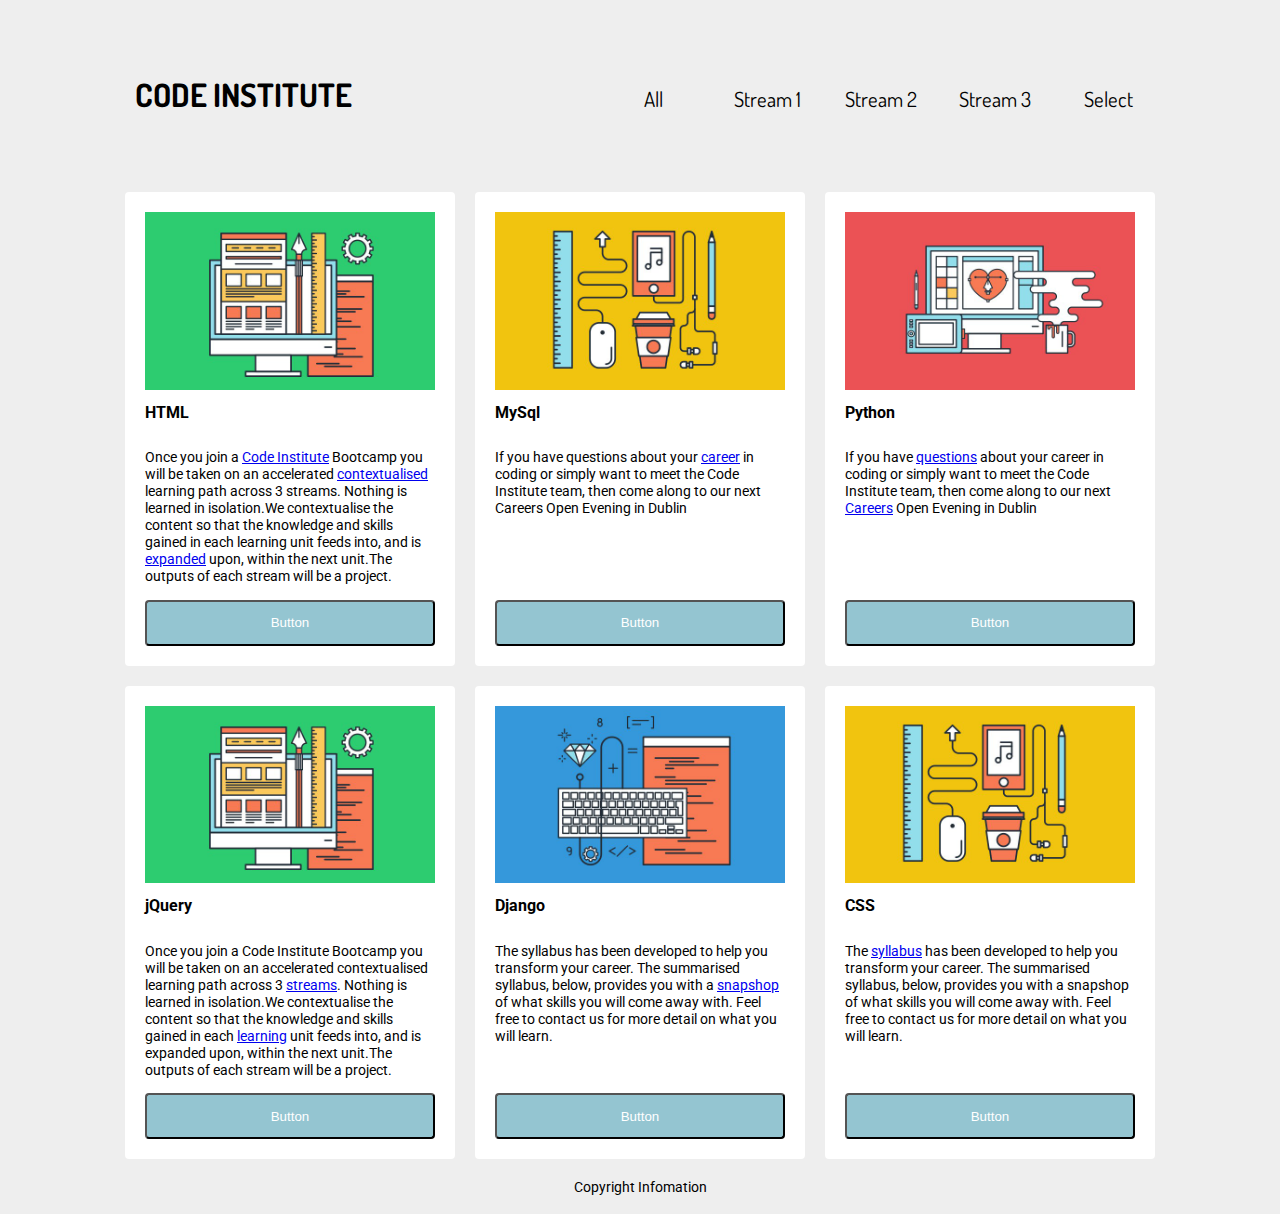
<file: Traversing_mt_dom/index.html>
<!doctype html>
<html lang="en">
<head>
	<meta charset="utf-8" />
	<meta name="viewport" content="width=device-width, initial-scale=1">
	<title>jQuery Traversing Mt Dom</title>
    <link href="css/style.css" rel="stylesheet">
	<link href='https://fonts.googleapis.com/css?family=Roboto' rel='stylesheet'>
	<link href='https://fonts.googleapis.com/css?family=Dosis' rel='stylesheet'>
</head>
<body>
	<div id="container">
		<nav>
			<ul>
				<li id="logoNav">CODE INSTITUTE</li>
				<li id="all_btn">All</li>
				<li id="stream1_btn">Stream 1</li>
				<li id="stream2_btn">Stream 2</li>
				<li id="stream3_btn">Stream 3</li>
				<li id="select_btn">Select</li>
			</ul>
		</nav>
		<div class="card stream1">
			<img class="card_image" src="images/3.png" alt="code icon">
			<div class="card_bottom">
				<h2 class="card_head">HTML</h2>
				<p class="card_para">Once you join a <a href="#">Code Institute</a> Bootcamp you will be taken on an accelerated <a href="#">contextualised</a>	 learning path across 3 streams. Nothing is learned in isolation.We contextualise the content so that the knowledge and skills gained in each learning unit feeds into, and is <a href="#">expanded</a> upon, within the next unit.The outputs of each stream will be a project. </p>
				<button class="bottom_button">Button</button>
			</div>
		</div>
		<div class="card stream3">
			<img class="card_image" src="images/1.png" alt="code icon">	
			<h2 class="card_head">MySql</h2>
			<p class="card_para">If you have questions about your <a href="#">career</a> in coding or simply want to meet the Code Institute team, then come along to our next Careers Open Evening in Dublin</p>
			<button class="bottom_button">Button</button>
		</div>
		
		<div class="card stream2">
			<img class="card_image" src="images/2.png" alt="code icon">
			<h2 class="card_head">Python</h2>
			<p class="card_para">If you have <a href="#">questions</a> about your career in coding or simply want to meet the  Code Institute team, then come along to our next <a href="#">Careers</a> Open Evening in Dublin</p>
			<button class="bottom_button">Button</button>
		</div>
		<div class="card stream1">
			<img class="card_image" src="images/3.png" alt="code icon">
			<div class="card_bottom">
				<h2 class="card_head">jQuery</h2>
				<p class="card_para">Once you join a Code Institute Bootcamp you will be taken on an accelerated contextualised learning path across 3 <a href="#">streams</a>. Nothing is learned in isolation.We contextualise the content so that the knowledge and skills gained in each <a href="#">learning</a> unit feeds into, and is expanded upon, within the next unit.The outputs of each stream will be a project. </p>
				<button class="bottom_button">Button</button>
			</div>
		</div>
		<div class="card stream3">
			<img class="card_image" src="images/4.png" alt="code icon">
			<h2 class="card_head">Django</h2>
			<p class="card_para">The syllabus has been developed to help you transform your career. The summarised syllabus, below, provides you with a <a href="#">snapshop</a> of what skills you will come away with. Feel free to contact us for more detail on what you will learn.</p>
			<button class="bottom_button">Button</button>
		</div>
		<div class="card stream1">
			<img class="card_image" src="images/1.png" alt="code icon">
			<h2 class="card_head">CSS</h2>
			<p class="card_para">The <a href="#">syllabus</a> has been developed to help you transform your career. The summarised syllabus, below, provides you with a snapshop of what skills you will come away with. Feel free to contact us for more detail on what you will learn.</p>
			<button class="bottom_button">Button</button>
		</div>
		<div id="my_footer">
			<p id="copyright">Copyright Infomation</p>
		</div>
	</div>
	<script
	src="https://code.jquery.com/jquery-3.2.1.js"
	integrity="sha256-DZAnKJ/6XZ9si04Hgrsxu/8s717jcIzLy3oi35EouyE="
	crossorigin="anonymous"></script>
	<script src="js/script.js"></script> 
	
</body>
</html>
</file>
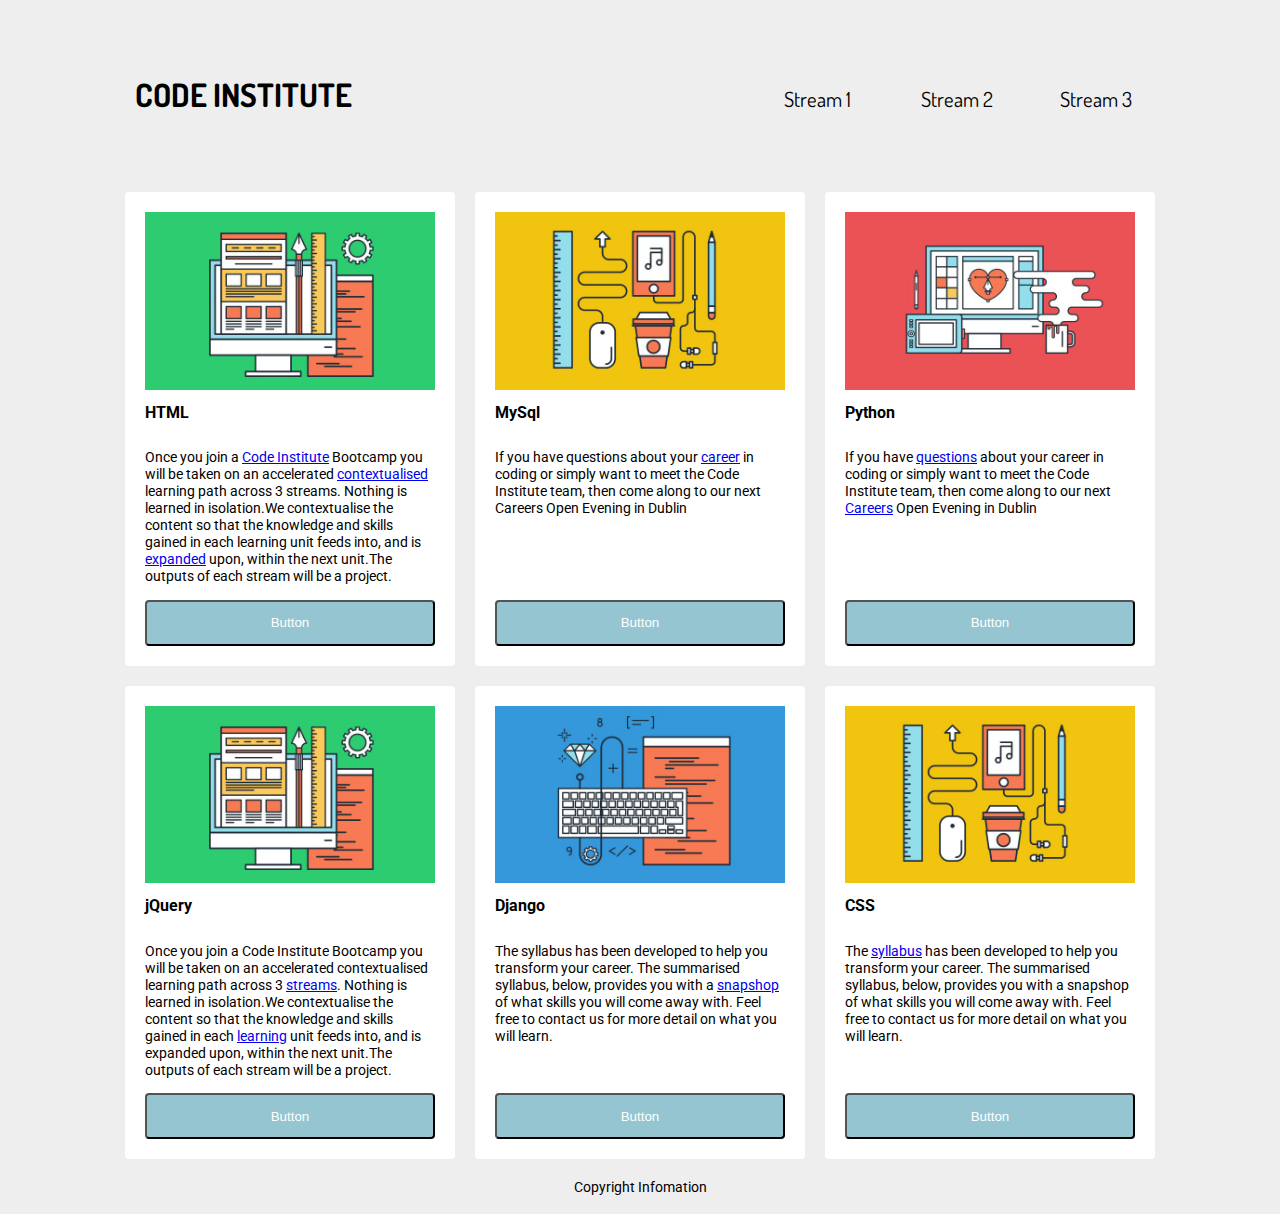
<file: Traversing_mt_dom/traverseMtDom.html>
<!doctype html>
<html lang="en">
<head>
	<meta charset="utf-8" />
	<meta name="viewport" content="width=device-width, initial-scale=1">
	<title>jQuery Traversing Mt Dom</title>
    <link href="css/style.css" rel="stylesheet">
	<link href='https://fonts.googleapis.com/css?family=Roboto' rel='stylesheet'>
	<link href='https://fonts.googleapis.com/css?family=Dosis' rel='stylesheet'>
</head>
<body>
	<div id="container">
		<nav>
			<ul>
				<li id="logoNav">CODE INSTITUTE</li>
				<li id="stream1_btn">Stream 1</li>
				<li id="stream2_btn">Stream 2</li>
				<li id="stream3_btn">Stream 3</li>
			</ul>
		</nav>
		<div class="card stream1">
			<img class="card_image" src="images/3.png" alt="code icon">
			<div class="card_bottom">
				<h2 class="card_head">HTML</h2>
				<p class="card_para">Once you join a <a href="#">Code Institute</a> Bootcamp you will be taken on an accelerated <a href="#">contextualised</a>	 learning path across 3 streams. Nothing is learned in isolation.We contextualise the content so that the knowledge and skills gained in each learning unit feeds into, and is <a href="#">expanded</a> upon, within the next unit.The outputs of each stream will be a project. </p>
				<button class="bottom_button">Button</button>
			</div>
		</div>
		<div class="card stream3">
			<img class="card_image" src="images/1.png" alt="code icon">	
			<h2 class="card_head">MySql</h2>
			<p class="card_para">If you have questions about your <a href="#">career</a> in coding or simply want to meet the Code Institute team, then come along to our next Careers Open Evening in Dublin</p>
			<button class="bottom_button">Button</button>
		</div>
		
		<div class="card stream2">
			<img class="card_image" src="images/2.png" alt="code icon">
			<h2 class="card_head">Python</h2>
			<p class="card_para">If you have <a href="#">questions</a> about your career in coding or simply want to meet the  Code Institute team, then come along to our next <a href="#">Careers</a> Open Evening in Dublin</p>
			<button class="bottom_button">Button</button>
		</div>
		<div class="card stream1">
			<img class="card_image" src="images/3.png" alt="code icon">
			<div class="card_bottom">
				<h2 class="card_head">jQuery</h2>
				<p class="card_para">Once you join a Code Institute Bootcamp you will be taken on an accelerated contextualised learning path across 3 <a href="#">streams</a>. Nothing is learned in isolation.We contextualise the content so that the knowledge and skills gained in each <a href="#">learning</a> unit feeds into, and is expanded upon, within the next unit.The outputs of each stream will be a project. </p>
				<button class="bottom_button">Button</button>
			</div>
		</div>
		<div class="card stream3">
			<img class="card_image" src="images/4.png" alt="code icon">
			<h2 class="card_head">Django</h2>
			<p class="card_para">The syllabus has been developed to help you transform your career. The summarised syllabus, below, provides you with a <a href="#">snapshop</a> of what skills you will come away with. Feel free to contact us for more detail on what you will learn.</p>
			<button class="bottom_button">Button</button>
		</div>
		<div class="card stream1">
			<img class="card_image" src="images/1.png" alt="code icon">
			<h2 class="card_head">CSS</h2>
			<p class="card_para">The <a href="#">syllabus</a> has been developed to help you transform your career. The summarised syllabus, below, provides you with a snapshop of what skills you will come away with. Feel free to contact us for more detail on what you will learn.</p>
			<button class="bottom_button">Button</button>
		</div>
		<div id="my_footer">
			<p id="copyright">Copyright Infomation</p>
		</div>
	</div>
	<script
	src="https://code.jquery.com/jquery-3.2.1.js"
	integrity="sha256-DZAnKJ/6XZ9si04Hgrsxu/8s717jcIzLy3oi35EouyE="
	crossorigin="anonymous"></script>
	<script src="js/script.js"></script> 
	
</body>
</html>
</file>
<file: Traversing_mt_dom/css/style.css>
body{
	font-family: 'Roboto', sans-serif;

	background-color: #eee;
}

h1{
	font-size: 3em;
	text-align: center;
}
h2{
	font-size: 1em;
	text-align: left;
}
p{
	font-size: .9rem;
}

div{
	border-radius: 4px;
}

.card_image{
	width: 100%;
}
.bottom_button{
	display: flex;
	box-sizing:border-box;
	border-radius: 4px;
	display: block;
	width: 100%;
	background-color:rgba(129, 187, 201,.85);
	text-align: center;
	padding: 1em .75em;
	text-decoration: none;
	color: #fff;
	
}

.card_bottom{
	display: flex;
	flex-flow:column;
}
.card_head{
	flex:0;
}
.card_para{
	flex:1 0 auto;
}

#container
{
	display: flex;		
	flex-flow: row wrap; 	
	box-sizing:border-box;
	margin-right:auto;
	margin-left:auto;
	max-width:1050px;	
}
#logo{
	width: 800px;
	margin: auto;
}

.card{
	flex:1; 
	display: flex;	
	flex-flow:column;	
	min-width: 240px; 
	margin: 10px;
	padding: 20px;
	background-color: #fff;
}

#my_footer{
	width:100%;
	text-align: center;
}
#copyright{
	margin-top:10px;
	margin-bottom:10px;
	
}



nav{
	font-family: roboto;
	background-color: #eee;
	margin: 30px auto;
	width: 100%;
}
ul{
	display: flex;
	justify-content:space-between;
	flex-flow: row;
	
	align-items:baseline;
	border-radius: 10px;
	list-style-type: none; 
	padding: 0;	
}
li{
	flex:1;
	height: 30px;
	font-family: Dosis;
	padding:20px 20px 20px 20px;
	text-align: center;
	font-size: 1.3em;
}

#logoNav{
	flex:6;
	text-align: left;
	font-size: 2em;
	font-weight: bold;
}

.underline{
	text-decoration:underline;
}
.border{
	border: solid 5px #ccc;
}


@media screen and (max-width: 700px){
	ul{
		flex-flow: column;
		align-items:center;
	}
	li{
		font-size: 2em;
	}
}

.background-color {
	background-color: pink;}
</file>
